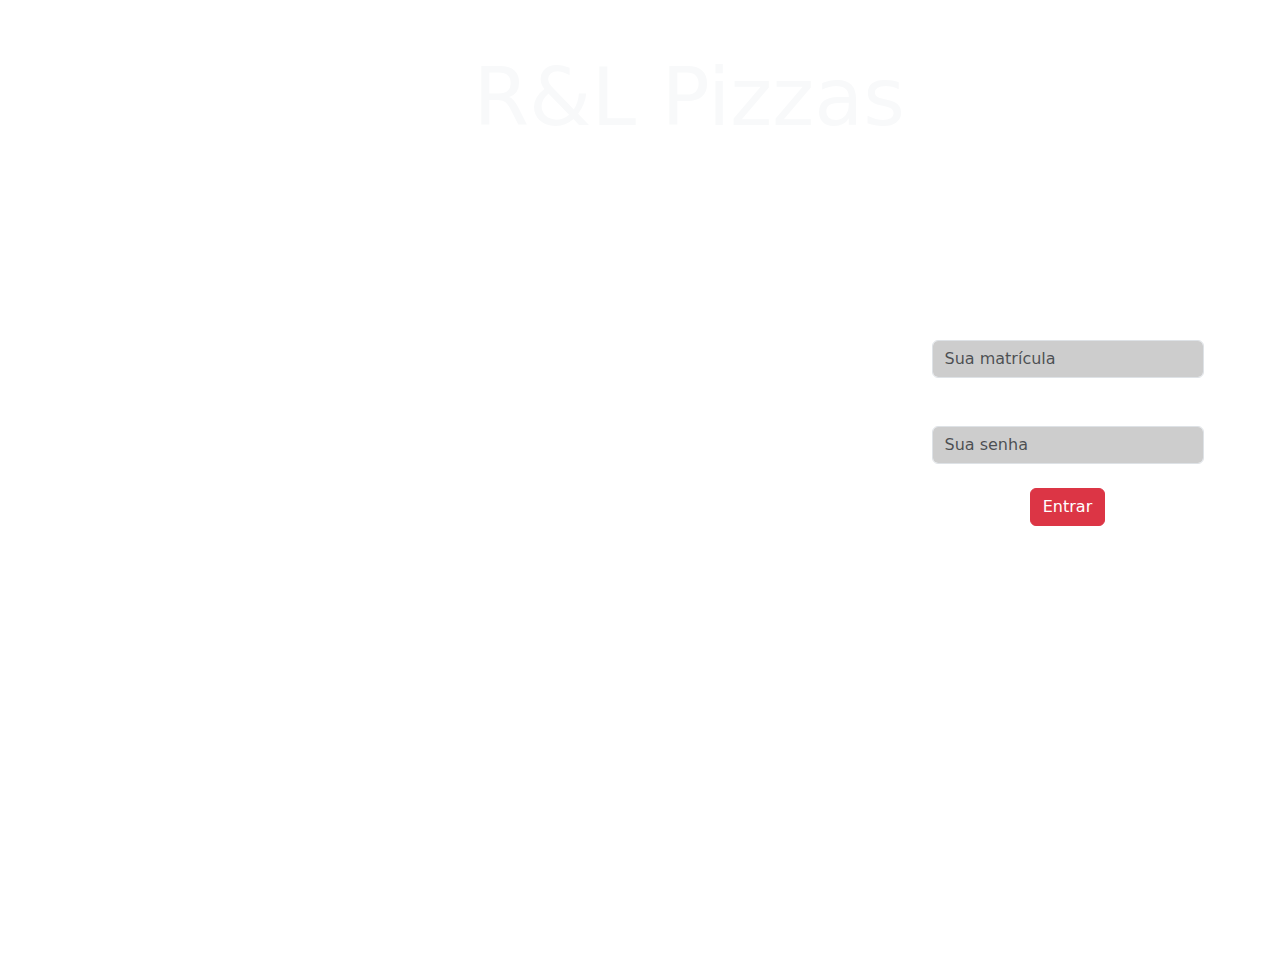
<file: Pizzaria R&L Versão Final/index.html>
<!DOCTYPE html>
<html>
<head>
	<meta charset="utf-8">
	<meta name="viewport" content="width=device-width, initial-scale=1">
	<link href="https://cdn.jsdelivr.net/npm/bootstrap@5.3.3/dist/css/bootstrap.min.css" rel="stylesheet" integrity="sha384-QWTKZyjpPEjISv5WaRU9OFeRpok6YctnYmDr5pNlyT2bRjXh0JMhjY6hW+ALEwIH" crossorigin="anonymous">
	<link rel="stylesheet" type="text/css" href="css/style-login.css">
	<link rel="icon" type="image/x-icon" href="icon-pizza.ico">
	<title>Cadastre-se</title>
</head>
<body>

	<div class="login">
		<div style="height: 300px; margin: 50px;">
			<h1 class="display-1 col-5 offset-4 row justify-content-center text-light ">R&L Pizzas</h1>
			<h6 class="col-3 offset-5 row justify-content-center text-white-50">(Acesso somente para funcionários)</h6>
		</div>
			</div>

			<div style="height: 250px;"></div>
		<div class="container">
  		<div class="row justify-content-center">
    	<div class="col-4 offset-9">
    		<div class="caixalogin">
    		<form action="administrador.html" method="post">
    			<br>
      			<label class="lablogin">Login:</label>
      			<input class="form-control" type="text" id="nome" name="nome" placeholder="Sua matrícula">
      			<br>
      			<label class="labsenha">Senha:</label>
      			<input class="form-control" type="password" id="senha" name="senha" placeholder="Sua senha">
      			<br>
      			<div class="container text-center">
      				<button class="btn btn-danger text-center">Entrar</button>
      			</div>
	      	</form>
			</div>
    	</div>

    	<div style="padding: 170px;">
    		<h6 class="row-align-items-end text-white-50 col-5 offset-5 ">Rihan & Léo Systems, todos os direitos reservados®</h6>
    	</div>

</body>
<script src="https://cdn.jsdelivr.net/npm/bootstrap@5.3.3/dist/js/bootstrap.bundle.min.js" integrity="sha384-YvpcrYf0tY3lHB60NNkmXc5s9fDVZLESaAA55NDzOxhy9GkcIdslK1eN7N6jIeHz" crossorigin="anonymous"></script>
</html>
</file>
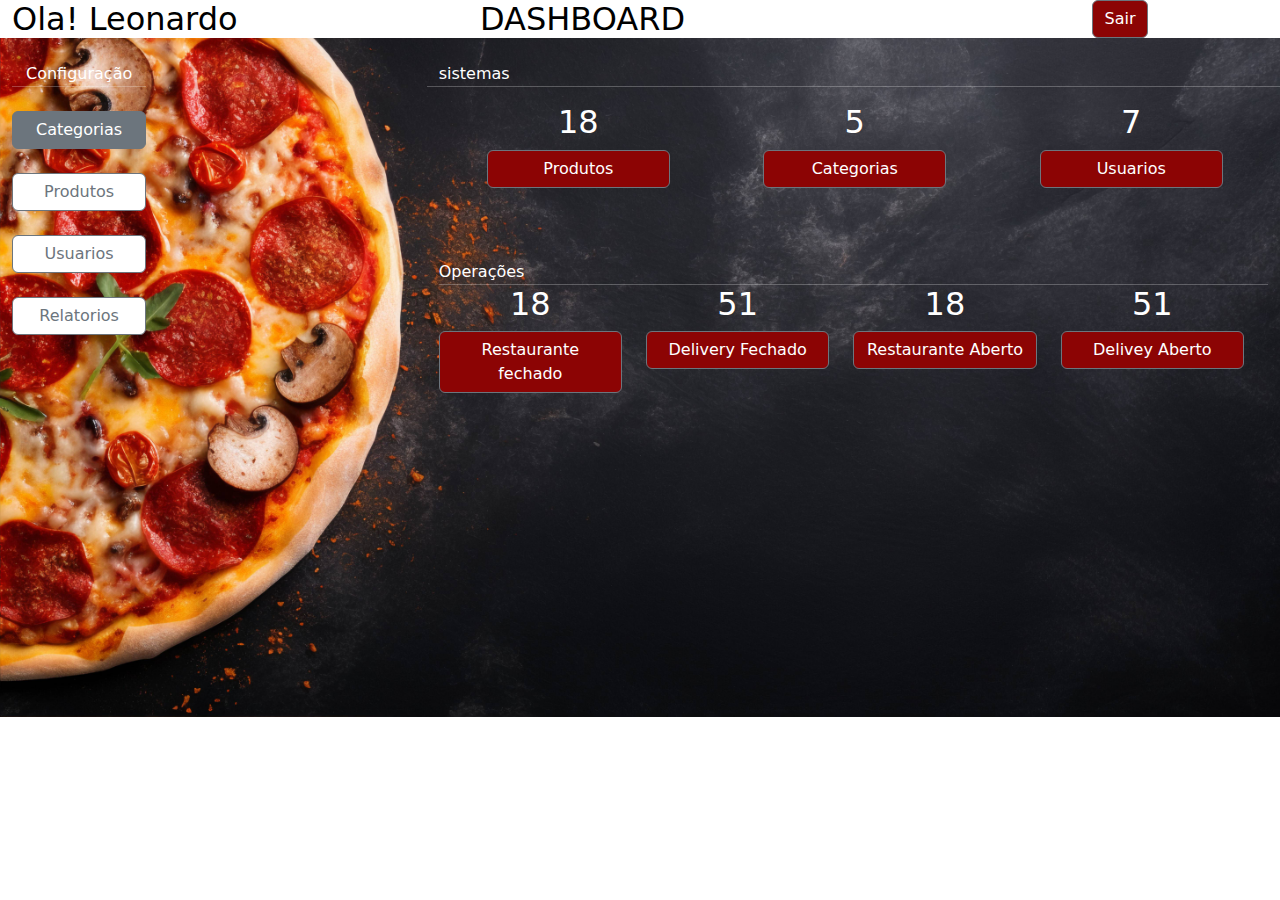
<file: Pizzaria R&L Versão Final/administrador.html>
<!DOCTYPE html>
<html>

<head>
	<meta charset="utf-8">
	<meta name="viewport" content="width=device-width, initial-scale=1">
	<link href="https://cdn.jsdelivr.net/npm/bootstrap@5.3.3/dist/css/bootstrap.min.css" rel="stylesheet"
		integrity="sha384-QWTKZyjpPEjISv5WaRU9OFeRpok6YctnYmDr5pNlyT2bRjXh0JMhjY6hW+ALEwIH" crossorigin="anonymous">
	<link rel="stylesheet" type="text/css" href="css/administrador.css">
	<link rel="icon" type="image/x-icon" href="icon-pizza.ico">
	<title>administrador</title>
</head>

<body>
	<!-- nav bar  -->
	<div class="container-fluid text-center  barra">
		<div class="row justify-content-between">
			<div class="col-3">
				<h2 class="nav">Ola! Leonardo</span>
			</div>
			<div class="col-3 ">
				<h2 class="nav">DASHBOARD</span>
			</div>
			<div class="col-3  ms-4">
				<a class="btn btn-secondary " href="index.html" role="button">Sair</a>
			</div>
		</div>
	</div>
	<br>



	<div class="container-fluid">
		<div class="row">
			<div class="col-4">
				<div class="col-4 text-center">
					<label>Configuração</label>
					<hr>
					<br>
				</div>

<!-- texto centrais e linhas -->

				<div class="row-align-items-center ">
					<div class="col-4">
						<div class="d-grid gap-2">
							<a href="" class="btn btn-outline-secondary active">Categorias</a>
						</div>
						<br>
					</div>
				</div>


				<div class="row-align-items-center ">
					<div class="col-4">
						<div class="d-grid gap-2">
							<a href="Produtos.html" class="btn btn-outline-secondary">Produtos</a>
						</div>
						<br>
					</div>
				</div>


				<div class="row-align-items-center">
					<div class="col-4">
						<div class="d-grid gap-2">
							<a href="" class="btn btn-outline-secondary">Usuarios</a>
						</div>
						<br>
					</div>
				</div>


				<div class="row-align-items-center">
					<div class="col-4">
						<div class="d-grid gap-2">
							<a href="" class="btn btn-outline-secondary">Relatorios</a>
						</div>
						<br>
					</div>
				</div>


			</div>

			<!-- parte central -->
			<div class="col-8">
				<!-- nomes principal -->
				<div class="row">
						<label>sistemas</label>
						<hr>

					<div class="row">
						<div class="col-3  text-center mt-3 ms-5">
							<h2>18</h2>
							<div class="d-grid gap-2">
								<button class="btn btn-secondary">Produtos</button>
							</div>
						</div>
						<div class="col-3  offset-1 text-center mt-3">
							<h2>5</h2>
							<div class="d-grid gap-2">
								<button class="btn btn-secondary">Categorias</button>
							</div>
						</div>
						<div class="col-3  offset-1 text-center mt-3">
							<h2>7</h2>
							<div class="d-grid gap-2">
								<button class="btn btn-secondary">Usuarios</button>
							</div>
						</div>
					</div>

				</div>
				<br>
				<br>
				<br>
				<div class="row">
					<div class="col">
						<label>Operações</label>
						<hr>
					</div>
					<div class="row">
						<div class="col-3  text-center ">
							<h2>18</h2>
							<div class="d-grid gap-2">
								<button class="btn btn-secondary">Restaurante fechado</button>
							</div>
						</div>
						<div class="col-3   text-center ">
							<h2>51</h2>
							<div class="d-grid gap-2">
								<button class="btn btn-secondary">Delivery Fechado</button>
							</div>
						</div>
						<div class="col-3   text-center ">
							<h2>18</h2>
							<div class="d-grid gap-2">
								<button class="btn btn-secondary">Restaurante Aberto</button>
							</div>
						</div>
						<div class="col-3   text-center ">
							<h2>51</h2>
							<div class="d-grid gap-2">
								<button class="btn btn-secondary">Delivey Aberto</button>
							</div>
						</div>



					</div>

				</div>
			</div>
		</div>
	</div>




</body>
<script src="https://cdn.jsdelivr.net/npm/bootstrap@5.3.3/dist/js/bootstrap.bundle.min.js"
	integrity="sha384-YvpcrYf0tY3lHB60NNkmXc5s9fDVZLESaAA55NDzOxhy9GkcIdslK1eN7N6jIeHz"
	crossorigin="anonymous"></script>

</html>

</html>
</file>
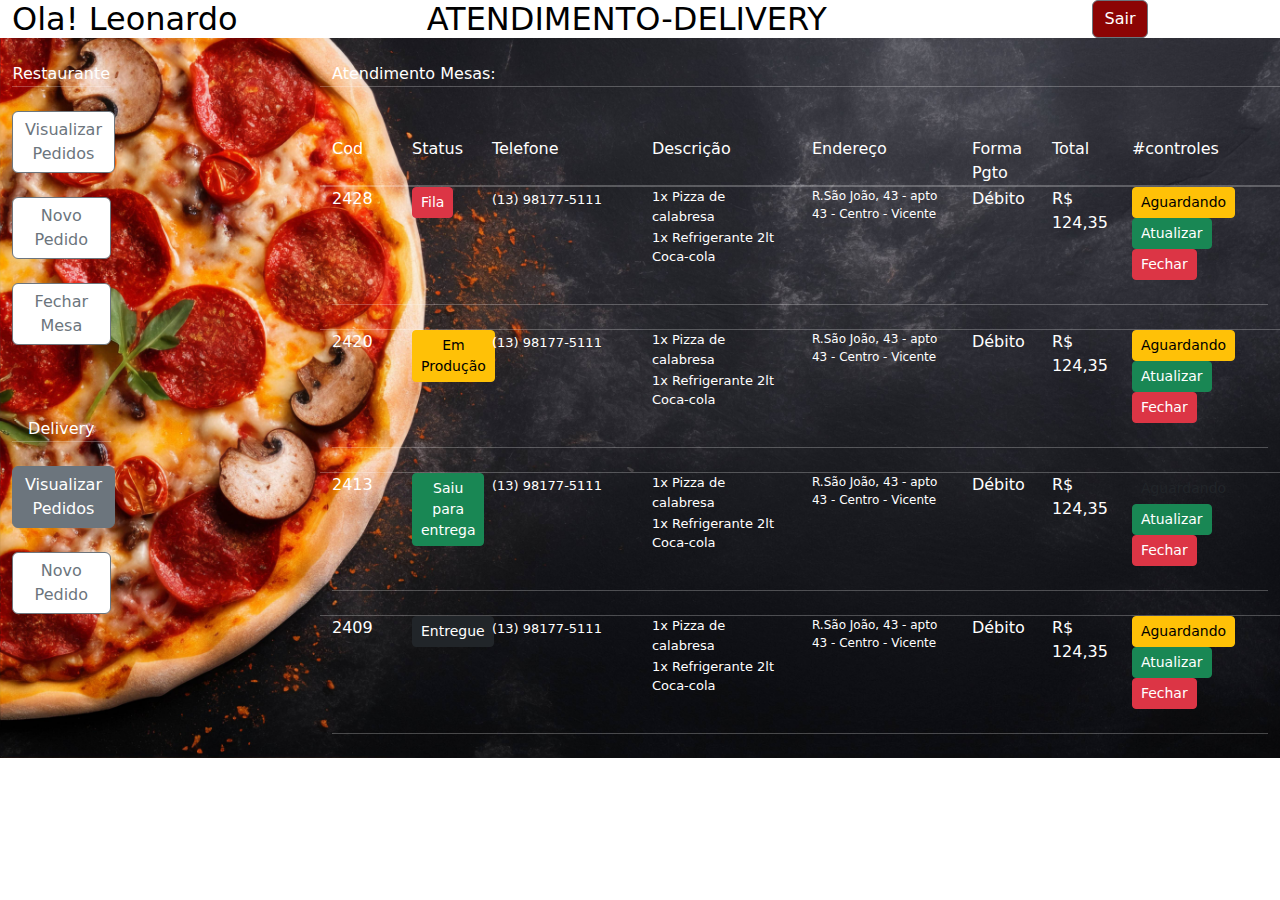
<file: Pizzaria R&L Versão Final/Atendimento-Delivery.html>
<!DOCTYPE html>
<html>

<head>
	<meta charset="utf-8">
	<meta name="viewport" content="width=device-width, initial-scale=1">
	<link href="https://cdn.jsdelivr.net/npm/bootstrap@5.3.3/dist/css/bootstrap.min.css" rel="stylesheet"
		integrity="sha384-QWTKZyjpPEjISv5WaRU9OFeRpok6YctnYmDr5pNlyT2bRjXh0JMhjY6hW+ALEwIH" crossorigin="anonymous">
	<link rel="stylesheet" type="text/css" href="css/Atendimento-Delivery.css">
	<link rel="icon" type="image/x-icon" href="icon-pizza.ico">
	<title>Atendimento-Delivery</title>
</head>

<body>
	<!-- nav bar  -->
	<div class="container-fluid text-center  barra">
		<div class="row justify-content-between">
			<div class="col-3">
				<h2 class="nav">Ola! Leonardo</span>
			</div>
			<div class="col-4 ">
				<h2 class="nav">ATENDIMENTO-DELIVERY</span>
			</div>
			<div class="col-3  ms-4">
				<a class="btn btn-secondary " href="C:/xampp/htdocs/18.09.2024/index.html" role="button">Sair</a>
			</div>
		</div>
	</div>
	<br>

	<!-- texto centrais e linhas -->

	<div class="container-fluid">
		<div class="row">
			<div class="col-3">
				<div class="col-4 text-center">
					<label>Restaurante</label>
					<hr>
					<br>
				</div>

				<div class="row-align-items-center ">
					<div class="col-4">
						<div class="d-grid gap-2">
							<a href="" class="btn btn-outline-secondary">Visualizar Pedidos</a>
						</div>
						<br>
					</div>
				</div>


				<div class="row-align-items-center ">
					<div class="col-4">
						<div class="d-grid gap-2">
							<a href="" class="btn btn-outline-secondary">Novo Pedido</a>
						</div>
						<br>
					</div>
				</div>


				<div class="row-align-items-center">
					<div class="col-4">
						<div class="d-grid gap-2">
							<a href="" class="btn btn-outline-secondary">Fechar Mesa</a>
						</div>
						<br>
					</div>
				</div>

				<br>
				<br>


				<div class="col-4 text-center">
					<label>Delivery</label>
					<hr>
					<br>
				</div>


				<div class="row-align-items-center ">
					<div class="col-4">
						<div class="d-grid gap-2">
							<a href="" class="btn btn-outline-secondary active">Visualizar Pedidos</a>
						</div>
						<br>
					</div>
				</div>


				<div class="row-align-items-center ">
					<div class="col-4">
						<div class="d-grid gap-2">
							<a href="" class="btn btn-outline-secondary">Novo Pedido</a>
						</div>
						<br>
					</div>
				</div>
			</div>





			<div class="col-9">
				<form>
					<div class="row ">
						<label>Atendimento Mesas:</label>
					<hr>
				<!-- linha para poder separar as row  -->

				<div class="row">
					<div class="col" style="height:50px;"></div>
				</div>

				<!-- parte inferior do sistema  -->
				<div class="col-12">

					<div class="row">

						<div class="col-1">
							<label>Cod</label>
						</div>

						<div class="col-1">
							<label>Status</label>
						</div>

						<div class="col-2">
							<label>Telefone</label>
						</div>

						<div class="col-2">
							<label>Descrição</label>
						</div>

						<div class="col-2">
							<label >Endereço</label>
						</div>

						<div class="col-1">
							<label>Forma Pgto</label>
						</div>

						<div class="col-1">
							<label>Total</label>
						</div>

						<div class="col-2">
							<label>#controles</label>
						</div>
						<hr>
					</div>

					<div class="row">
						<hr>
						<div class="col-1">
							<label>2428</label>
						</div>
							<div class="col-1 align-items-start">
							<button class="btn btn-danger btn-sm">Fila</button>
						</div>
						<div class="col-2 align-items-start">
							<label style="font-size: 13px;">(13) 98177-5111</label>
						</div>
						<div class="col-2 align-items-start">
							<label style="font-size: 13px;">1x Pizza de calabresa</label>
							<label style="font-size: 13px;">1x Refrigerante 2lt Coca-cola</label>
						</div>
						<div class="col-2 align-items-start">
							<label style="font-size: 12px;">R.São João, 43 - 
							apto 43 - Centro -  Vicente</label>
						</div>
						<div class="col-1 align-items-start">
							<label>Débito</label>
						</div>
						<div class="col-1">
							<label>R$ 124,35</label>
						</div>
						<div class="col-2">
							<button class="btn btn-warning btn-sm btn-block">Aguardando</button>
							<button class="btn btn-success btn-sm">Atualizar</button>
							<button class="btn btn-danger btn-sm">Fechar</button>
						</div>
					</div>

					<br>
					<hr>
					<br>

					<div class="row">
						<hr>
						<div class="col-1">
							<label>2420</label>
						</div>
							<div class="col-1 align-items-start">
							<button class="btn btn-warning btn-sm">Em Produção</button>
						</div>
						<div class="col-2 align-items-start">
							<label style="font-size: 13px;">(13) 98177-5111</label>
						</div>
						<div class="col-2 align-items-start">
							<label style="font-size: 13px;">1x Pizza de calabresa</label>
							<label style="font-size: 13px;">1x Refrigerante 2lt Coca-cola</label>
						</div>
						<div class="col-2 align-items-start">
							<label style="font-size: 12px;">R.São João, 43 - 
							apto 43 - Centro -  Vicente</label>
						</div>
						<div class="col-1 align-items-start">
							<label>Débito</label>
						</div>
						<div class="col-1">
							<label>R$ 124,35</label>
						</div>
						<div class="col-2">
							<button class="btn btn-warning btn-sm btn-block">Aguardando</button>
							<button class="btn btn-success btn-sm">Atualizar</button>
							<button class="btn btn-danger btn-sm">Fechar</button>
						</div>
					</div>

					<br>
					<hr>
					<br>

					<div class="row">
						<hr>
						<div class="col-1">
							<label>2413</label>
						</div>
							<div class="col-1 align-items-start">
							<button class="btn btn-success btn-sm">Saiu para entrega</button>
						</div>
						<div class="col-2 align-items-start">
							<label style="font-size: 13px;">(13) 98177-5111</label>
						</div>
						<div class="col-2 align-items-start">
							<label style="font-size: 13px;">1x Pizza de calabresa</label>
							<label style="font-size: 13px;">1x Refrigerante 2lt Coca-cola</label>
						</div>
						<div class="col-2 align-items-start">
							<label style="font-size: 12px;">R.São João, 43 - 
							apto 43 - Centro -  Vicente</label>
						</div>
						<div class="col-1 align-items-start">
							<label>Débito</label>
						</div>
						<div class="col-1">
							<label>R$ 124,35</label>
						</div>
						<div class="col-2">
							<button class="btn btn-Warning btn-sm btn-block">Aguardando</button>
							<button class="btn btn-success btn-sm">Atualizar</button>
							<button class="btn btn-danger btn-sm">Fechar</button>
						</div>
					</div>

					<br>
					<hr>
					<br>

					<div class="row">
						<hr>
						<div class="col-1">
							<label>2409</label>
						</div>
							<div class="col-1 align-items-start">
							<button class="btn btn-dark btn-sm">Entregue</button>
						</div>
						<div class="col-2 align-items-start">
							<label style="font-size: 13px;">(13) 98177-5111</label>
						</div>
						<div class="col-2 align-items-start">
							<label style="font-size: 13px;">1x Pizza de calabresa</label>
							<label style="font-size: 13px;">1x Refrigerante 2lt Coca-cola</label>
						</div>
						<div class="col-2 align-items-start">
							<label style="font-size: 12px;">R.São João, 43 - 
							apto 43 - Centro -  Vicente</label>
						</div>
						<div class="col-1 align-items-start">
							<label>Débito</label>
						</div>
						<div class="col-1">
							<label>R$ 124,35</label>
						</div>
						<div class="col-2">
							<button class="btn btn-warning btn-sm btn-block">Aguardando</button>
							<button class="btn btn-success btn-sm">Atualizar</button>
							<button class="btn btn-danger btn-sm">Fechar</button>
						</div>
					</div>

					<br>
					<hr>
					<br>
				</div>
			</div>
		</div>
	</div>
</body>

</html>
</file>
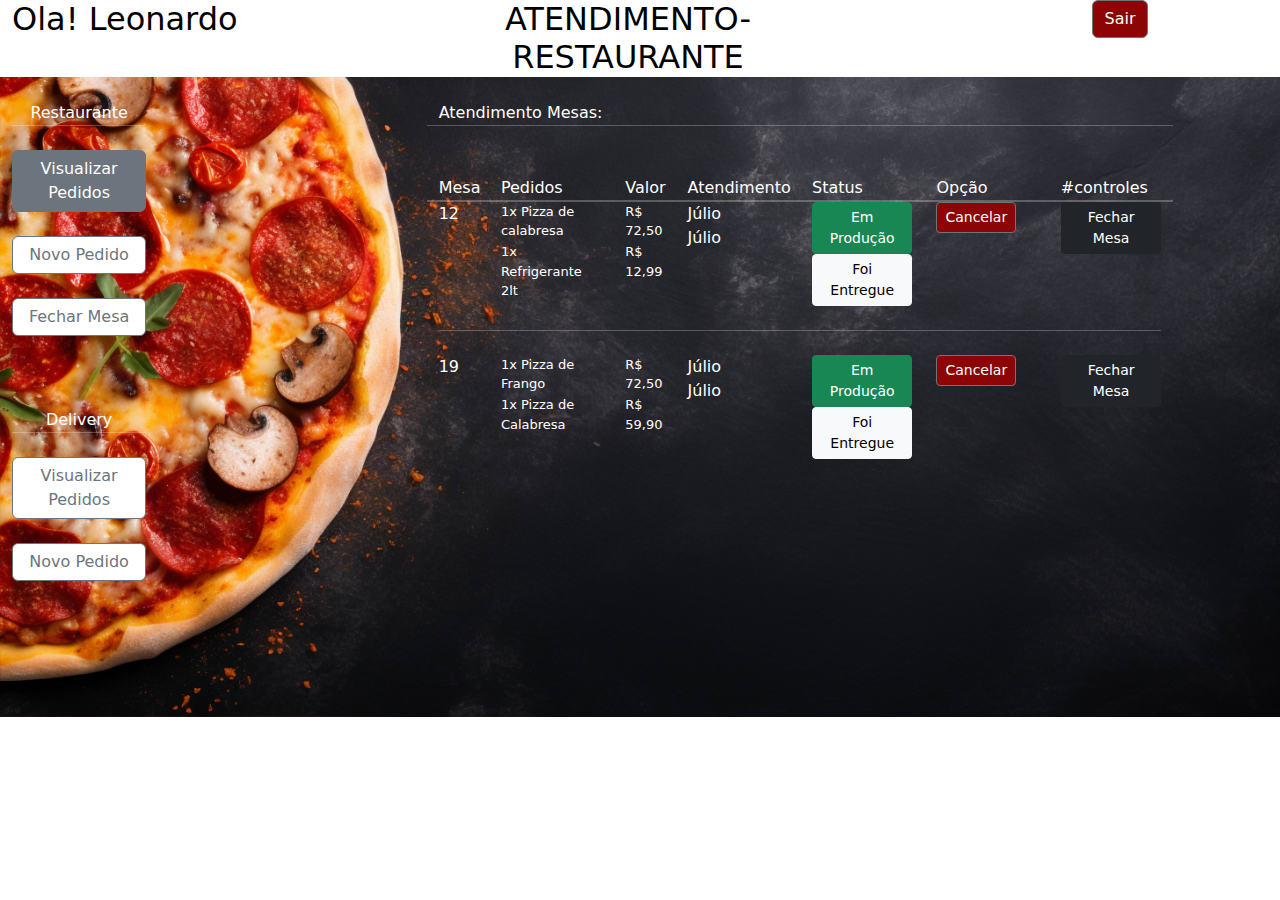
<file: Pizzaria R&L Versão Final/Atendimento-mesas.html>
<!DOCTYPE html>
<html>

<head>
	<meta charset="utf-8">
	<meta name="viewport" content="width=device-width, initial-scale=1">
	<link href="https://cdn.jsdelivr.net/npm/bootstrap@5.3.3/dist/css/bootstrap.min.css" rel="stylesheet"
		integrity="sha384-QWTKZyjpPEjISv5WaRU9OFeRpok6YctnYmDr5pNlyT2bRjXh0JMhjY6hW+ALEwIH" crossorigin="anonymous">
	<link rel="stylesheet" type="text/css" href="css/Atendimento-mesas.css">
	<link rel="icon" type="image/x-icon" href="icon-pizza.ico">
	<title>Atendimento-Restaurante</title>
</head>

<body>
	<!-- nav bar  -->
	<div class="container-fluid text-center  barra">
		<div class="row justify-content-between">
			<div class="col-3">
				<h2 class="nav">Ola! Leonardo</span>
			</div>
			<div class="col-4 ">
				<h2 class="nav">ATENDIMENTO-RESTAURANTE</span>
			</div>
			<div class="col-3  ms-4">
				<a href="index.html"  class="btn btn-secondary " role="button">Sair</a>
			</div>
		</div>
	</div>
	<br>

	<!-- texto centrais e linhas -->

	<div class="container-fluid">
		<div class="row">
			<div class="col-4">
				<div class="col-4 text-center">
					<label>Restaurante</label>
					<hr>
					<br>
				</div>

				<div class="row-align-items-center ">
					<div class="col-4">
						<div class="d-grid gap-2">
							<a href="" class="btn btn-outline-secondary active">Visualizar Pedidos</a>
						</div>
						<br>
					</div>
				</div>


				<div class="row-align-items-center ">
					<div class="col-4">
						<div class="d-grid gap-2">
							<a href="" class="btn btn-outline-secondary">Novo Pedido</a>
						</div>
						<br>
					</div>
				</div>


				<div class="row-align-items-center">
					<div class="col-4">
						<div class="d-grid gap-2">
							<a href="" class="btn btn-outline-secondary">Fechar Mesa</a>
						</div>
						<br>
					</div>
				</div>

				<br>
				<br>


				<div class="col-4 text-center">
					<label>Delivery</label>
					<hr>
					<br>
				</div>


				<div class="row-align-items-center ">
					<div class="col-4">
						<div class="d-grid gap-2">
							<a href="" class="btn btn-outline-secondary">Visualizar Pedidos</a>
						</div>
						<br>
					</div>
				</div>


				<div class="row-align-items-center ">
					<div class="col-4">
						<div class="d-grid gap-2">
							<a href="" class="btn btn-outline-secondary">Novo Pedido</a>
						</div>
						<br>
					</div>
				</div>
			</div>





			<div class="col-7">
				<form>
					<div class="row ">
						<label>Atendimento Mesas:</label>
					<hr>
				<!-- linha para poder separar as row  -->

				<div class="row">
					<div class="col" style="height:50px;"></div>
				</div>

				<!-- parte inferior do sistema  -->
				<div class="col-12">

					<div class="row">
						<div class="col-1">
							<label>Mesa</label>
						</div>
						<div class="col-2">
							<label>Pedidos</label>
						</div>
						<div class="col-1">
							<label>Valor</label>
						</div>
						<div class="col-2">
							<label>Atendimento</label>
						</div>
						<div class="col-2">
							<label >Status</label>
						</div>

						<div class="col">
							<label>Opção</label>
						</div>

						<div class="col">
							<label>#controles</label>
						</div>
						<hr>
					</div>

					<div class="row">
						<hr>
						<div class="col-1">
							<label>12</label>
						</div>
						<div class="col-2 align-items-start">
							<label style="font-size: 13px;">1x Pizza de calabresa</label>
							<label style="font-size: 13px;">1x Refrigerante 2lt</label>
						</div>
						<div class="col-1 align-items-start">
							<label style="font-size: 13px;">R$ 72,50</label>
							<label style="font-size: 13px;">R$ 12,99</label>
						</div>
						<div class="col-2 align-items-start">
							<label>Júlio</label>
							<br>
							<label>Júlio</label>
						</div>
						<div class="col-2 align-items-start">
							<button class="btn btn-success btn-sm">Em Produção</button>
							<button class="btn btn-light btn-sm">Foi Entregue</button>
						</div>
						<div class="col-2 align-items-start">
							<button class="btn btn-secondary btn-sm">Cancelar</button>
						</div>
						<div class="col">
							<button class="btn btn-dark btn-sm">Fechar Mesa</button>
						</div>
					</div>

					<br>
					<hr>
					<br>

						<div class="row">

						<div class="col-1">
							<label>19</label>
						</div>
						<div class="col-2 align-items-start">
							<label style="font-size: 13px;">1x Pizza de Frango</label>
							<label style="font-size: 13px;">1x Pizza de Calabresa</label>
						</div>
						<div class="col-1 align-items-start">
							<label style="font-size: 13px;">R$ 72,50</label>
							<label style="font-size: 13px;">R$ 59,90</label>
						</div>
						<div class="col-2 align-items-start">
							<label>Júlio</label>
							<br>
							<label>Júlio</label>
						</div>
						<div class="col-2 align-items-start">
							<button class="btn btn-success btn-sm">Em Produção</button>
							<button class="btn btn-light btn-sm">Foi Entregue</button>
						</div>
						<div class="col-2 align-items-start">
							<button class="btn btn-secondary btn-sm">Cancelar</button>
						</div>
						<div class="col">
							<button class="btn btn-dark btn-sm">Fechar Mesa</button>
						</div>
					</div>

				</div>
			</div>
		</div>
	</div>
</body>

</html>
</file>
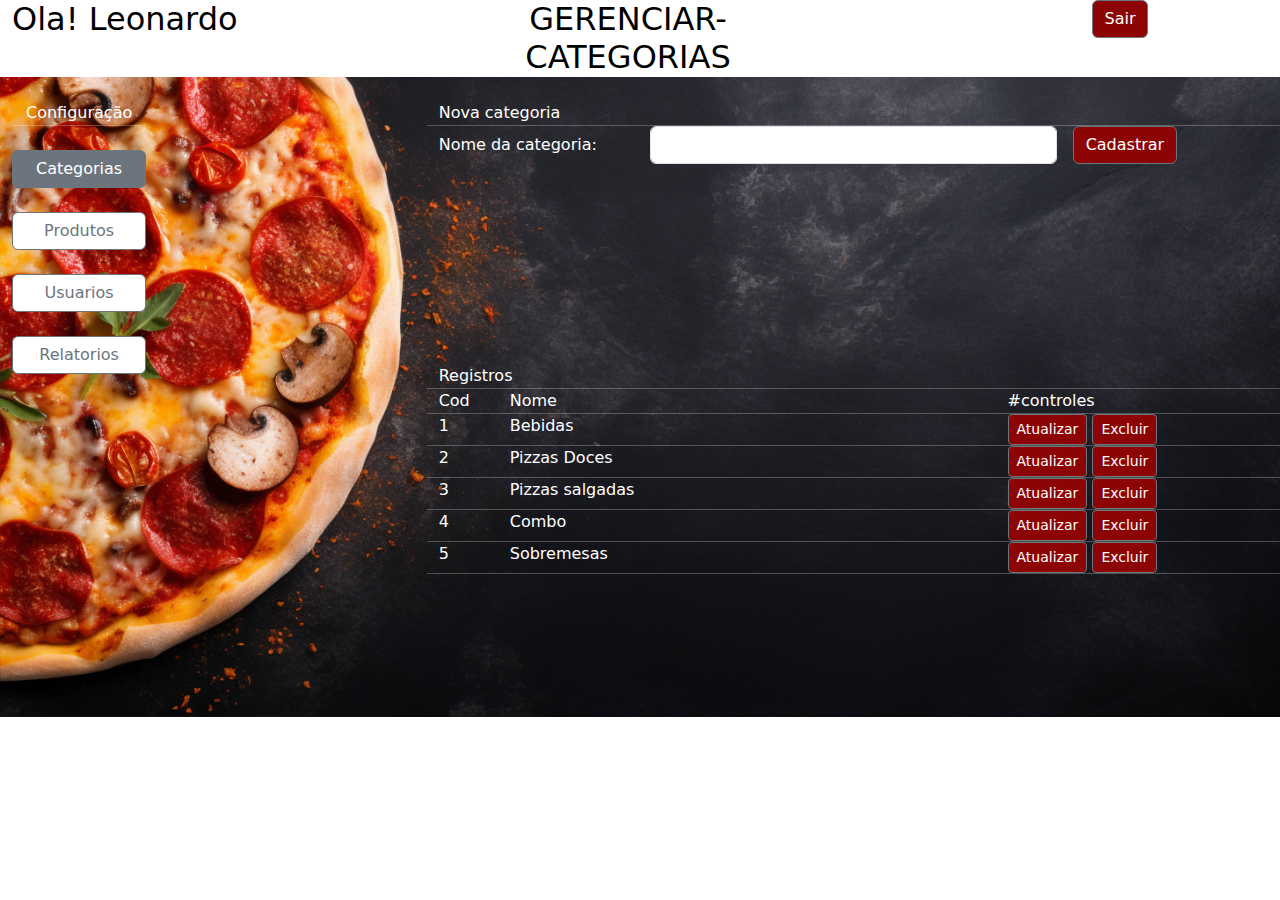
<file: Pizzaria R&L Versão Final/categoria.html>
<!DOCTYPE html>
<html>

<head>
	<meta charset="utf-8">
	<meta name="viewport" content="width=device-width, initial-scale=1">
	<link href="https://cdn.jsdelivr.net/npm/bootstrap@5.3.3/dist/css/bootstrap.min.css" rel="stylesheet"
		integrity="sha384-QWTKZyjpPEjISv5WaRU9OFeRpok6YctnYmDr5pNlyT2bRjXh0JMhjY6hW+ALEwIH" crossorigin="anonymous">
	<link rel="stylesheet" type="text/css" href="css/restaurante.css">
	<link rel="icon" type="image/x-icon" href="icon-pizza.ico">
	<title></title>
</head>

<body>
	<!-- nav bar  -->
	<div class="container-fluid text-center  barra">
		<div class="row justify-content-between">
			<div class="col-3">
				<h2 class="nav">Ola! Leonardo</span>
			</div>
			<div class="col-4 ">
				<h2 class="nav">GERENCIAR-CATEGORIAS</span>
			</div>
			<div class="col-3  ms-4">
				<a href="index.html"  class="btn btn-secondary " role="button">Sair</a>
			</div>
		</div>
	</div>
	<br>

	<!-- texto centrais e linhas -->

	<div class="container-fluid">
		<div class="row">
			<div class="col-4">
				<div class="col-4 text-center">
					<label>Configuração</label>
					<hr>
					<br>
				</div>

				<div class="row-align-items-center ">
					<div class="col-4">
						<div class="d-grid gap-2">
							<a href="categoria.html" class="btn btn-outline-secondary active">Categorias</a>
						</div>
						<br>
					</div>
				</div>


				<div class="row-align-items-center ">
					<div class="col-4">
						<div class="d-grid gap-2">
							<a href="Produtos.html" class="btn btn-outline-secondary">Produtos</a>
						</div>
						<br>
					</div>
				</div>


				<div class="row-align-items-center">
					<div class="col-4">
						<div class="d-grid gap-2">
							<a href="Usuários" class="btn btn-outline-secondary">Usuarios</a>
						</div>
						<br>
					</div>
				</div>


				<div class="row-align-items-center">
					<div class="col-4">
						<div class="d-grid gap-2">
							<a href="Relatórios.html" class="btn btn-outline-secondary">Relatorios</a>
						</div>
						<br>
					</div>
				</div>


			</div>

			<!-- parte central -->

			<div class="col-8">
				<div class="row">

					<label>Nova categoria</label>
					<hr>
				</div>

				<form>
					<div class="row  g-3 align-items-center">
						<div class="col-3">
							<label class="col-form-label" for="nm_categoria">Nome da categoria:</label>
						</div>
						<div class="col-6">
							<input type="text" name="nm_categoria" class="form-control">
						</div>
						<div class="col-2">
							<button class="btn btn-secondary">Cadastrar</button>
						</div>
					</div>
				</form>

				<!-- linha para poder separar as row  -->

				<div class="row">
					<div class="col" style="height:200px;"></div>
				</div>


				<div class="row">
					<label>Registros</label>
					<hr>
				</div>
				<!-- parte inferior do sistema  -->
				<div class="col">

					<div class="row">
						<div class="col-1">
							<label>Cod</label>
						</div>
						<div class="col-7">
							<label>Nome</label>
						</div>
						<div class="col">
							<label>#controles</label>
						</div>
						<hr>
					</div>

					<div class="row">
						<div class="col-1">
							<label>1</label>
						</div>
						<div class="col-7 align-items-start">
							<label>Bebidas</label>
						</div>
						<div class="col">
							<button class="btn btn-secondary btn-sm">Atualizar</button>
							<button class="btn btn-secondary btn-sm">Excluir</button>
						</div>
					</div>



					<div class="row">
						<hr>
						<div class="col-1">
							<label>2</label>
						</div>
						<div class="col-7 align-items-start">
							<label>Pizzas Doces</label>
						</div>
						<div class="col">
							<button class="btn btn-secondary btn-sm">Atualizar</button>
							<button class="btn btn-secondary btn-sm">Excluir</button>
						</div>
					</div>


					<div class="row">
						<hr>
						<div class="col-1">
							<label>3</label>
						</div>
						<div class="col-7 align-items-start">
							<label>Pizzas salgadas</label>
						</div>
						<div class="col">
							<button class="btn btn-secondary btn-sm">Atualizar</button>
							<button class="btn btn-secondary btn-sm">Excluir</button>
						</div>
					</div>

					<div class="row">
						<hr>
						<div class="col-1">
							<label>4</label>
						</div>
						<div class="col-7 align-items-start">
							<label>Combo</label>
						</div>
						<div class="col">
							<button class="btn btn-secondary btn-sm">Atualizar</button>
							<button class="btn btn-secondary btn-sm">Excluir</button>
						</div>
					</div>

					<div class="row">
						<hr>
						<div class="col-1">
							<label>5</label>
						</div>
						<div class="col-7 align-items-start">
							<label>Sobremesas</label>
						</div>
						<div class="col">
							<button class="btn btn-secondary btn-sm">Atualizar</button>
							<button class="btn btn-secondary btn-sm">Excluir</button>
						</div>
						<hr>
					</div>







				</div>
			</div>
		</div>
	</div>
</body>

</html>
</file>
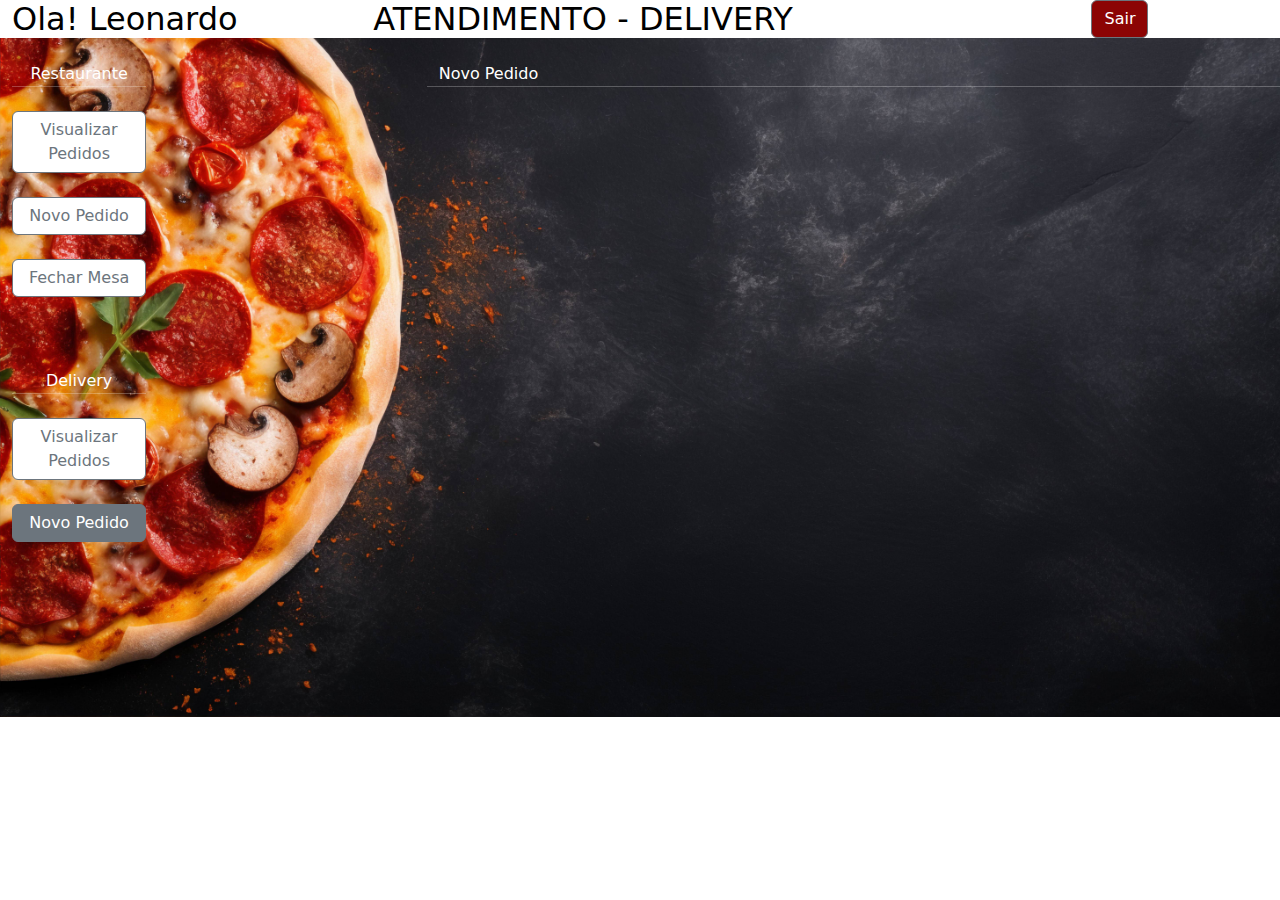
<file: Pizzaria R&L Versão Final/Novo Pedido Delivery.html>
<!DOCTYPE html>
<html>

<head>
	<meta charset="utf-8">
	<meta name="viewport" content="width=device-width, initial-scale=1">
	<link href="https://cdn.jsdelivr.net/npm/bootstrap@5.3.3/dist/css/bootstrap.min.css" rel="stylesheet"
		integrity="sha384-QWTKZyjpPEjISv5WaRU9OFeRpok6YctnYmDr5pNlyT2bRjXh0JMhjY6hW+ALEwIH" crossorigin="anonymous">
	<link rel="stylesheet" type="text/css" href="css/Novo Pedido Delivery.css">
	<link rel="icon" type="image/x-icon" href="icon-pizza.ico">
	<title>Novo Pedido - Delivery</title>
</head>

<body>
	<!-- nav bar  -->
	<div class="container-fluid text-center  barra">
		<div class="row justify-content-between">
			<div class="col-3">
				<h2 class="nav">Ola! Leonardo</span>
			</div>
			<div class="col-5 ">
				<h2 class="nav">ATENDIMENTO - DELIVERY</span>
			</div>
			<div class="col-3  ms-4">
				<a class="btn btn-secondary " href="C:/xampp/htdocs/18.09.2024/index.html" role="button">Sair</a>
			</div>
		</div>
	</div>
	<br>

	<!-- texto centrais e linhas -->

			<div class="container-fluid">
		<div class="row">
			<div class="col-4">
				<div class="col-4 text-center">
					<label>Restaurante</label>
					<hr>
					<br>
				</div>

				<div class="row-align-items-center ">
					<div class="col-4">
						<div class="d-grid gap-2">
							<a href="" class="btn btn-outline-secondary">Visualizar Pedidos</a>
						</div>
						<br>
					</div>
				</div>


				<div class="row-align-items-center ">
					<div class="col-4">
						<div class="d-grid gap-2">
							<a href="" class="btn btn-outline-secondary">Novo Pedido</a>
						</div>
						<br>
					</div>
				</div>


				<div class="row-align-items-center">
					<div class="col-4">
						<div class="d-grid gap-2">
							<a href="" class="btn btn-outline-secondary">Fechar Mesa</a>
						</div>
						<br>
					</div>
				</div>

				<br>
				<br>


				<div class="col-4 text-center">
					<label>Delivery</label>
					<hr>
					<br>
				</div>


				<div class="row-align-items-center ">
					<div class="col-4">
						<div class="d-grid gap-2">
							<a href="" class="btn btn-outline-secondary">Visualizar Pedidos</a>
						</div>
						<br>
					</div>
				</div>


				<div class="row-align-items-center ">
					<div class="col-4">
						<div class="d-grid gap-2">
							<a href="" class="btn btn-outline-secondary active">Novo Pedido</a>
						</div>
						<br>
					</div>
				</div>
			</div>





			<div class="col-8">
				<form>
					<div class="row ">
						<label>Novo Pedido</label>
						<hr>
		</div>
	</div>
</body>

</html>
</file>
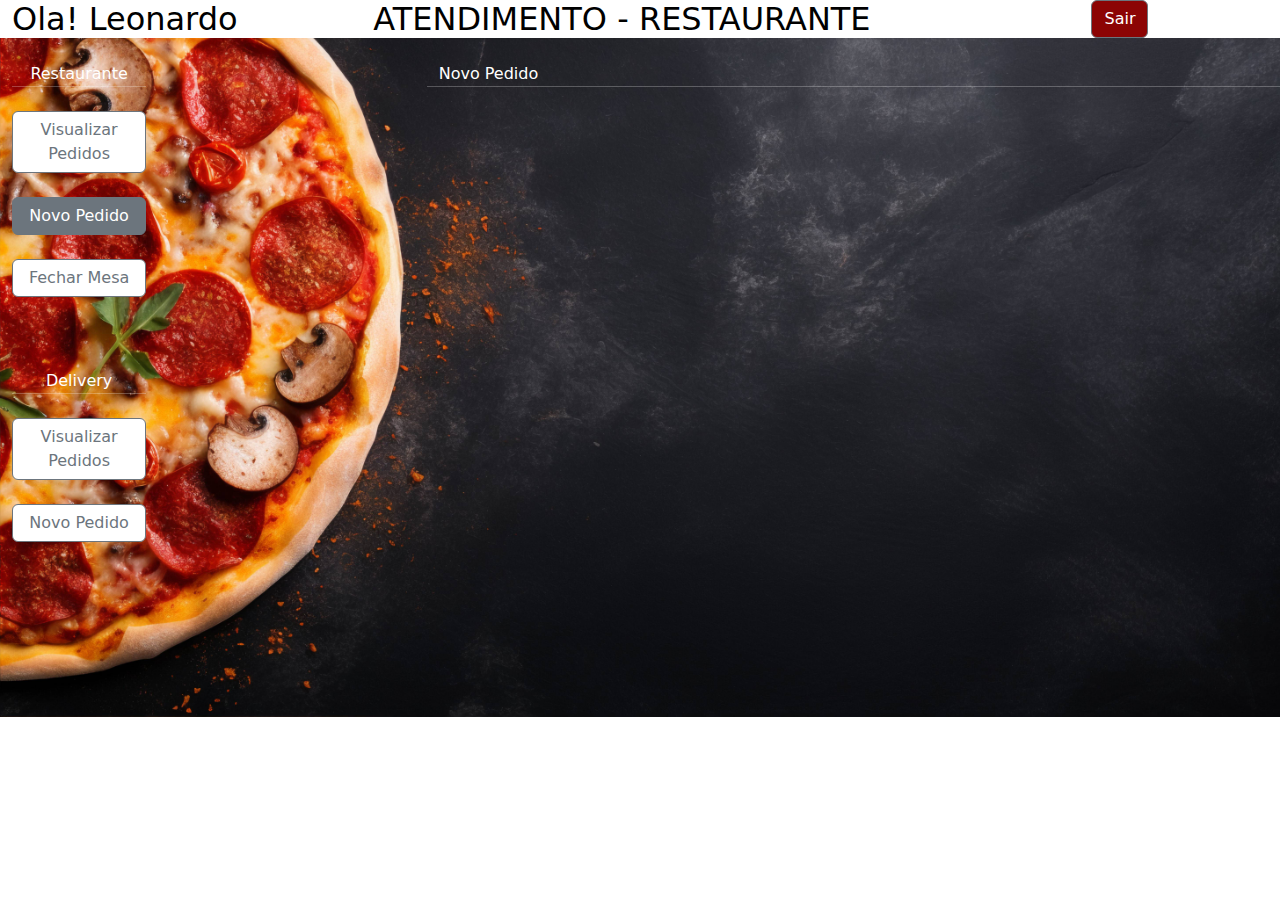
<file: Pizzaria R&L Versão Final/Novo Pedido Restaurante.html>
<!DOCTYPE html>
<html>

<head>
	<meta charset="utf-8">
	<meta name="viewport" content="width=device-width, initial-scale=1">
	<link href="https://cdn.jsdelivr.net/npm/bootstrap@5.3.3/dist/css/bootstrap.min.css" rel="stylesheet"
		integrity="sha384-QWTKZyjpPEjISv5WaRU9OFeRpok6YctnYmDr5pNlyT2bRjXh0JMhjY6hW+ALEwIH" crossorigin="anonymous">
	<link rel="stylesheet" type="text/css" href="css/Novo Pedido Restaurante.css">
	<link rel="icon" type="image/x-icon" href="icon-pizza.ico">
	<title>Novo Pedido - Restaurante</title>
</head>

<body>
	<!-- nav bar  -->
	<div class="container-fluid text-center  barra">
		<div class="row justify-content-between">
			<div class="col-3">
				<h2 class="nav">Ola! Leonardo</span>
			</div>
			<div class="col-5 ">
				<h2 class="nav">ATENDIMENTO - RESTAURANTE</span>
			</div>
			<div class="col-3  ms-4">
				<a class="btn btn-secondary " href="C:/xampp/htdocs/18.09.2024/index.html" role="button">Sair</a>
			</div>
		</div>
	</div>
	<br>

	<!-- texto centrais e linhas -->

			<div class="container-fluid">
		<div class="row">
			<div class="col-4">
				<div class="col-4 text-center">
					<label>Restaurante</label>
					<hr>
					<br>
				</div>

				<div class="row-align-items-center ">
					<div class="col-4">
						<div class="d-grid gap-2">
							<a href="" class="btn btn-outline-secondary">Visualizar Pedidos</a>
						</div>
						<br>
					</div>
				</div>


				<div class="row-align-items-center ">
					<div class="col-4">
						<div class="d-grid gap-2">
							<a href="" class="btn btn-outline-secondary active">Novo Pedido</a>
						</div>
						<br>
					</div>
				</div>


				<div class="row-align-items-center">
					<div class="col-4">
						<div class="d-grid gap-2">
							<a href="" class="btn btn-outline-secondary">Fechar Mesa</a>
						</div>
						<br>
					</div>
				</div>

				<br>
				<br>


				<div class="col-4 text-center">
					<label>Delivery</label>
					<hr>
					<br>
				</div>


				<div class="row-align-items-center ">
					<div class="col-4">
						<div class="d-grid gap-2">
							<a href="" class="btn btn-outline-secondary">Visualizar Pedidos</a>
						</div>
						<br>
					</div>
				</div>


				<div class="row-align-items-center ">
					<div class="col-4">
						<div class="d-grid gap-2">
							<a href="" class="btn btn-outline-secondary">Novo Pedido</a>
						</div>
						<br>
					</div>
				</div>
			</div>





			<div class="col-8">
				<form>
					<div class="row ">
						<label>Novo Pedido</label>
						<hr>
		</div>
	</div>
</body>

</html>
</file>
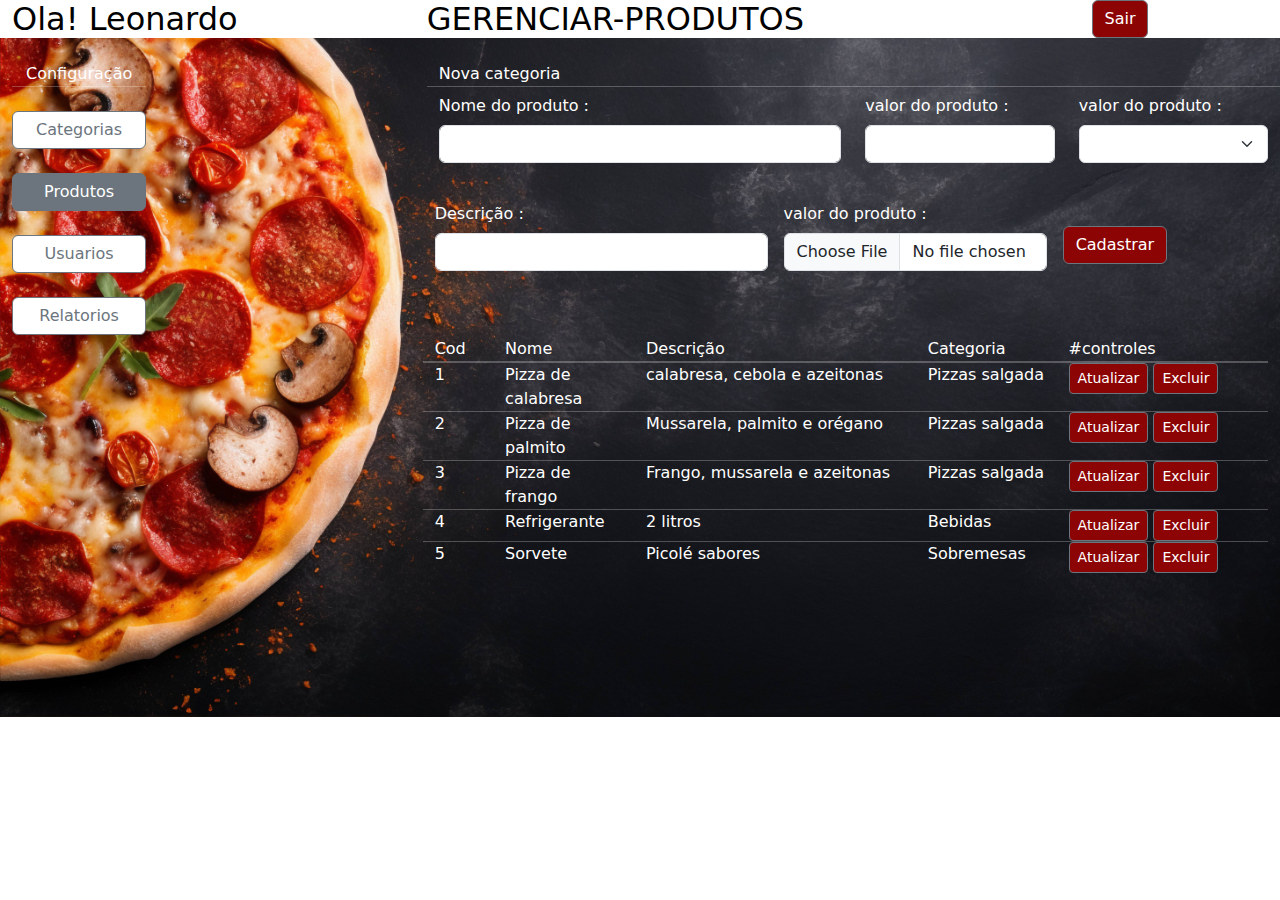
<file: Pizzaria R&L Versão Final/Produtos.html>
<!DOCTYPE html>
<html>

<head>
	<meta charset="utf-8">
	<meta name="viewport" content="width=device-width, initial-scale=1">
	<link href="https://cdn.jsdelivr.net/npm/bootstrap@5.3.3/dist/css/bootstrap.min.css" rel="stylesheet"
		integrity="sha384-QWTKZyjpPEjISv5WaRU9OFeRpok6YctnYmDr5pNlyT2bRjXh0JMhjY6hW+ALEwIH" crossorigin="anonymous">
	<link rel="stylesheet" type="text/css" href="css/produtos.css">
	<link rel="icon" type="image/x-icon" href="icon-pizza.ico">
	<title>Produtos</title>
</head>

<body>
	<!-- nav bar  -->
	<div class="container-fluid text-center  barra">
		<div class="row justify-content-between">
			<div class="col-3">
				<h2 class="nav">Ola! Leonardo</span>
			</div>
			<div class="col-4 ">
				<h2 class="nav">GERENCIAR-PRODUTOS</span>
			</div>
			<div class="col-3  ms-4">
				<a href="index.html" class="btn btn-secondary "  role="button">Sair</a>
			</div>
		</div>
	</div>
	<br>

	<!-- texto centrais e linhas -->

	<div class="container-fluid">
		<div class="row">
			<div class="col-4">
				<div class="col-4 text-center">
					<label>Configuração</label>
					<hr>
					<br>
				</div>

				<div class="row-align-items-center ">
					<div class="col-4">
						<div class="d-grid gap-2">
							<a href="categoria.html" class="btn btn-outline-secondary">Categorias</a>
						</div>
						<br>
					</div>
				</div>


				<div class="row-align-items-center ">
					<div class="col-4">
						<div class="d-grid gap-2">
							<a href="Produtos.html" class="btn btn-outline-secondary active">Produtos</a>
						</div>
						<br>
					</div>
				</div>


				<div class="row-align-items-center">
					<div class="col-4">
						<div class="d-grid gap-2">
							<a href="Usuários.html" class="btn btn-outline-secondary">Usuarios</a>
						</div>
						<br>
					</div>
				</div>


				<div class="row-align-items-center">
					<div class="col-4">
						<div class="d-grid gap-2">
							<a href="Relatórios.html" class="btn btn-outline-secondary">Relatorios</a>
						</div>
						<br>
					</div>
				</div>
			</div>





			<div class="col-8">
				<form>
					<div class="row ">
						<label>Nova categoria</label>
					<hr>
						<div class="col-6">
							<label class="col-form-label" for="nm_produto">Nome do produto :</label>
							<input type="text" name="nm_produto" class="form-control">
						</div>
						<div class="col-3">
							<label class="col-form-label" for="vl_produto">valor do produto :</label>
							<input type="text" name="vl_produto" class="form-control">
						</div>
						<div class="col-3">
							<label class="col-form-label" for="vl_produto">valor do produto :</label>
							<select name="categoria_produto" class="form-select">
								<option></option>
								<option></option>
								<option></option>
							</select>
						</div>

						<div class="row  g-3 align-items-center">
							<div class="col-5">
								<label class="col-form-label" for="ds_produto">Descrição :</label>
								<input type="text" name="ds_produto" class="form-control">
							</div>
							<div class="col-4">
								<label class="col-form-label" for="vl_produto">valor do produto :</label>
								<input type="file" name="vl_produto" class="form-control">
							</div>
							<div class="col-3">
								<button class="btn btn-secondary mt-4">Cadastrar</button>
							</div>
				</form>
				<!-- linha para poder separar as row  -->

				<div class="row">
					<div class="col" style="height:50px;"></div>
				</div>

				<!-- parte inferior do sistema  -->
				<div class="col">

					<div class="row">
						<div class="col-1">
							<label>Cod</label>
						</div>
						<div class="col-2">
							<label>Nome</label>
						</div>
						<div class="col-2">
							<label>Descrição</label>
						</div>
						<div class="col-2">
							<label></label>
						</div>
						<div class="col-2">
							<label >Categoria</label>
						</div>
						<div class="col">
							<label>#controles</label>
						</div>
						<hr>
					</div>

					<div class="row">
						<hr>
						<div class="col-1">
							<label>1</label>
						</div>
						<div class="col-2 align-items-start">
							<label>Pizza de calabresa</label>
						</div>
						<div class="col-4 align-items-start">
							<label>calabresa, cebola e azeitonas</label>
						</div>
						<div class="col-2 align-items-start">
							<label  >Pizzas salgada</label>
						</div>
						<div class="col">
							<button class="btn btn-secondary btn-sm">Atualizar</button>
							<button class="btn btn-secondary btn-sm">Excluir</button>
						</div>
					</div>

					<div class="row">
						<hr>
						<div class="col-1">
							<label>2</label>
						</div>
						<div class="col-2 align-items-start">
							<label>Pizza de palmito</label>
						</div>
						<div class="col-4 align-items-start">
							<label>Mussarela, palmito e orégano</label>
						</div>
						<div class="col-2 align-items-start">
							<label  >Pizzas salgada</label>
						</div>
						<div class="col">
							<button class="btn btn-secondary btn-sm">Atualizar</button>
							<button class="btn btn-secondary btn-sm">Excluir</button>
						</div>
					</div>

					<div class="row">
						<hr>
						<div class="col-1">
							<label>3</label>
						</div>
						<div class="col-2 align-items-start">
							<label>Pizza de frango</label>
						</div>
						<div class="col-4 align-items-start">
							<label>Frango, mussarela e azeitonas</label>
						</div>
						<div class="col-2 align-items-start">
							<label >Pizzas salgada</label>
						</div>
						<div class="col">
							<button class="btn btn-secondary btn-sm">Atualizar</button>
							<button class="btn btn-secondary btn-sm">Excluir</button>
						</div>
					</div>

					<div class="row">
						<hr>
						<div class="col-1">
							<label>4</label>
						</div>
						<div class="col-2 align-items-start">
							<label>Refrigerante</label>
						</div>
						<div class="col-4 align-items-start">
							<label>2 litros</label>
						</div>
						<div class="col-2 align-items-start">
							<label >Bebidas</label>
						</div>
						<div class="col">
							<button class="btn btn-secondary btn-sm">Atualizar</button>
							<button class="btn btn-secondary btn-sm">Excluir</button>
						</div>
					</div> 

					<div class="row">
						<hr>
						<div class="col-1">
							<label>5</label>
						</div>
						<div class="col-2 align-items-start">
							<label>Sorvete</label>
						</div>
						<div class="col-4 align-items-start">
							<label>Picolé sabores</label>
						</div>
						<div class="col-2 align-items-start">
							<label >Sobremesas</label>
						</div>
						<div class="col">
							<button class="btn btn-secondary btn-sm">Atualizar</button>
							<button class="btn btn-secondary btn-sm">Excluir</button>
						</div>
					</div>

				</div>
			</div>
		</div>
	</div>
</body>

</html>
</file>
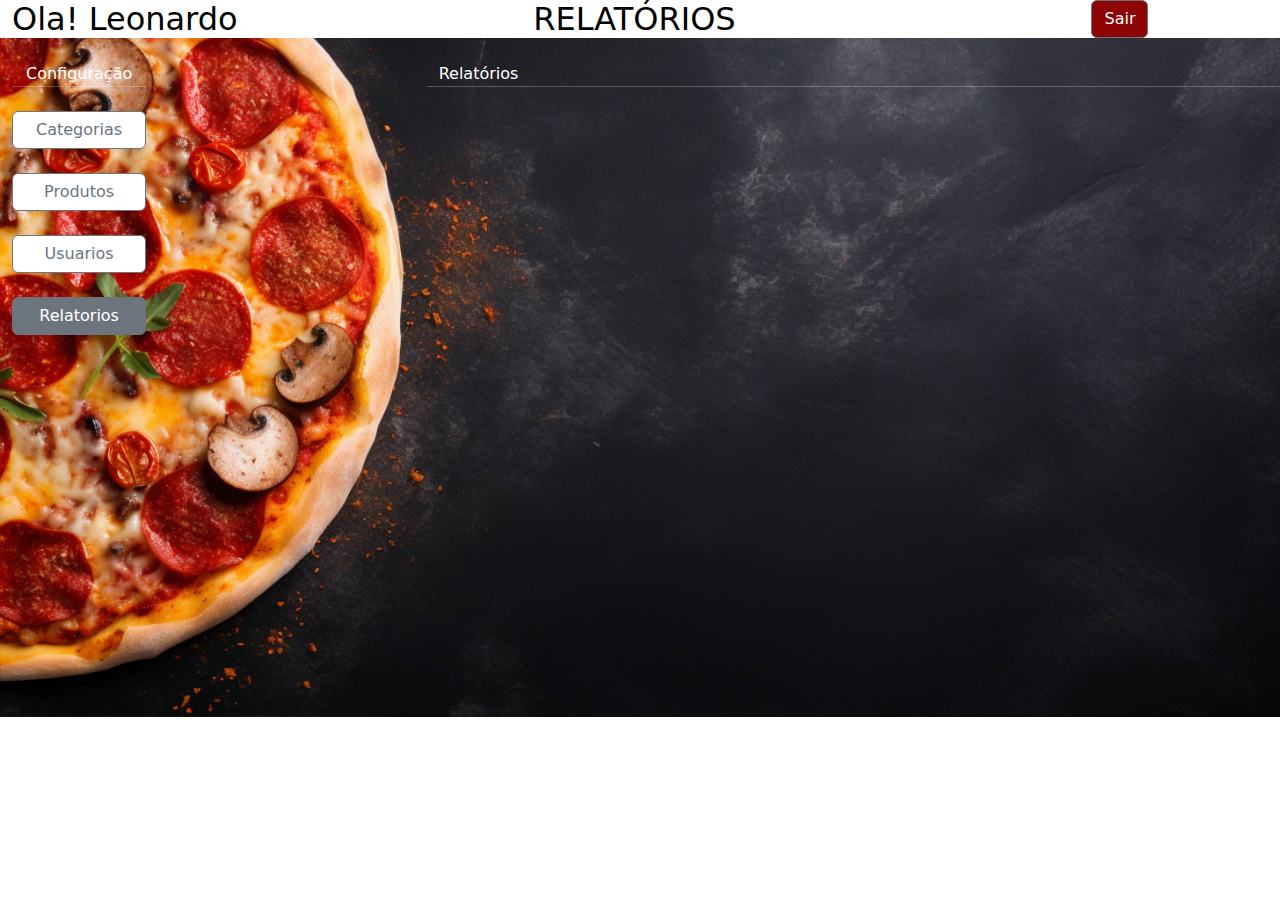
<file: Pizzaria R&L Versão Final/Relatórios.html>
<!DOCTYPE html>
<html>

<head>
	<meta charset="utf-8">
	<meta name="viewport" content="width=device-width, initial-scale=1">
	<link href="https://cdn.jsdelivr.net/npm/bootstrap@5.3.3/dist/css/bootstrap.min.css" rel="stylesheet"
		integrity="sha384-QWTKZyjpPEjISv5WaRU9OFeRpok6YctnYmDr5pNlyT2bRjXh0JMhjY6hW+ALEwIH" crossorigin="anonymous">
	<link rel="stylesheet" type="text/css" href="css/Relatórios.css">
	<link rel="icon" type="image/x-icon" href="icon-pizza.ico">
	<title>Relatórios</title>
</head>

<body>
	<!-- nav bar  -->
	<div class="container-fluid text-center  barra">
		<div class="row justify-content-between">
			<div class="col-3">
				<h2 class="nav">Ola! Leonardo</span>
			</div>
			<div class="col-2 ">
				<h2 class="nav">RELATÓRIOS</span>
			</div>
			<div class="col-3  ms-4">
				<a href="index.html"  class="btn btn-secondary "  role="button">Sair</a>
			</div>
		</div>
	</div>
	<br>

	<!-- texto centrais e linhas -->

	<div class="container-fluid">
		<div class="row">
			<div class="col-4">
				<div class="col-4 text-center">
					<label>Configuração</label>
					<hr>
					<br>
				</div>

				<div class="row-align-items-center ">
					<div class="col-4">
						<div class="d-grid gap-2">
							<a href="categoria.html" class="btn btn-outline-secondary">Categorias</a>
						</div>
						<br>
					</div>
				</div>


				<div class="row-align-items-center ">
					<div class="col-4">
						<div class="d-grid gap-2">
							<a href="Produtos.html" class="btn btn-outline-secondary ">Produtos</a>
						</div>
						<br>
					</div>
				</div>


				<div class="row-align-items-center">
					<div class="col-4">
						<div class="d-grid gap-2">
							<a href="Usuários.html" class="btn btn-outline-secondary">Usuarios</a>
						</div>
						<br>
					</div>
				</div>


				<div class="row-align-items-center">
					<div class="col-4">
						<div class="d-grid gap-2">
							<a href="Relatórios.html" class="btn btn-outline-secondary active">Relatorios</a>
						</div>
						<br>
					</div>
				</div>
			</div>





			<div class="col-8">
				<form>
					<div class="row ">
						<label>Relatórios</label>
						<hr>
		</div>
	</div>
</body>

</html>
</file>
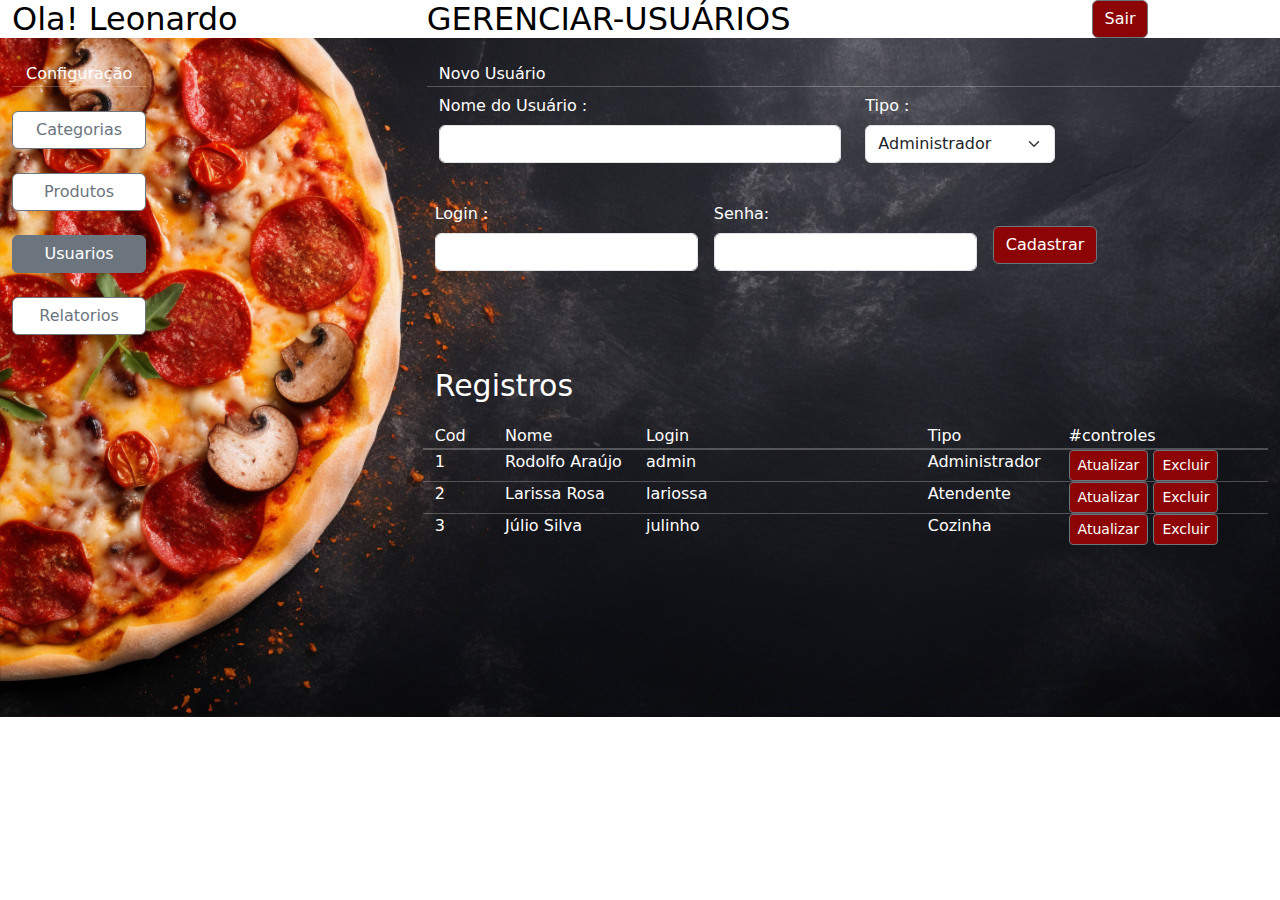
<file: Pizzaria R&L Versão Final/Usuários.html>
<!DOCTYPE html>
<html>

<head>
	<meta charset="utf-8">
	<meta name="viewport" content="width=device-width, initial-scale=1">
	<link href="https://cdn.jsdelivr.net/npm/bootstrap@5.3.3/dist/css/bootstrap.min.css" rel="stylesheet"
		integrity="sha384-QWTKZyjpPEjISv5WaRU9OFeRpok6YctnYmDr5pNlyT2bRjXh0JMhjY6hW+ALEwIH" crossorigin="anonymous">
	<link rel="stylesheet" type="text/css" href="css/Usuários.css">
	<link rel="icon" type="image/x-icon" href="icon-pizza.ico">
	<title>Usuários</title>
</head>

<body>
	<!-- nav bar  -->
	<div class="container-fluid text-center  barra">
		<div class="row justify-content-between">
			<div class="col-3">
				<h2 class="nav">Ola! Leonardo</span>
			</div>
			<div class="col-4 ">
				<h2 class="nav">GERENCIAR-USUÁRIOS</span>
			</div>
			<div class="col-3  ms-4">
				<a   href="index.html"  class="btn btn-secondary " href="index.html" role="button">Sair</a>
			</div>
		</div>
	</div>
	<br>

	<!-- texto centrais e linhas -->

	<div class="container-fluid">
		<div class="row">
			<div class="col-4">
				<div class="col-4 text-center">
					<label>Configuração</label>
					<hr>
					<br>
				</div>

				<div class="row-align-items-center ">
					<div class="col-4">
						<div class="d-grid gap-2">
							<a href="categoria.html" class="btn btn-outline-secondary">Categorias</a>
						</div>
						<br>
					</div>
				</div>


				<div class="row-align-items-center ">
					<div class="col-4">
						<div class="d-grid gap-2">
							<a href="Produtos.html" class="btn btn-outline-secondary ">Produtos</a>
						</div>
						<br>
					</div>
				</div>


				<div class="row-align-items-center">
					<div class="col-4">
						<div class="d-grid gap-2">
							<a href="Usuários.html" class="btn btn-outline-secondary active">Usuarios</a>
						</div>
						<br>
					</div>
				</div>


				<div class="row-align-items-center">
					<div class="col-4">
						<div class="d-grid gap-2">
							<a href="Relatórios.html" class="btn btn-outline-secondary">Relatorios</a>
						</div>
						<br>
					</div>
				</div>
			</div>





			<div class="col-8">
				<form>
					<div class="row ">
						<label>Novo Usuário</label>
					<hr>
						<div class="col-6">
							<label class="col-form-label" for="nm_usuario">Nome do Usuário :</label>
							<input type="text" name="nm_usuario" class="form-control">
						</div>
						<div class="col-3">
							<label class="col-form-label" for="ds_tipo">Tipo :</label>
							<select name="tipo" class="form-select">
								<option>Administrador</option>
								<option>Atendente</option>
								<option>Cozinha</option>
							</select>
						</div>

						<div class="row  g-3 align-items-center">
							<div class="col-4">
								<label class="col-form-label" for="nm_login">Login :</label>
								<input type="text" name="nm_login" class="form-control">
							</div>
							<div class="col-4">
								<label class="col-form-label" for="nm_senha">Senha:</label>
								<input type="password" name="nm_senha" class="form-control">
							</div>
							<div class="col-4">
								<button class="btn btn-secondary mt-4">Cadastrar</button>
							</div>
				</form>
				<!-- linha para poder separar as row  -->

				<div style="height: 60px;"></div>

				<div class="row-6">
					<div style="font-size: 30px; color: #FFFFFF;">Registros</div>
				</div>

				<!-- parte inferior do sistema  -->
				<div class="col">

					<div class="row">
						<div class="col-1">
							<label>Cod</label>
						</div>
						<div class="col-2">
							<label>Nome</label>
						</div>
						<div class="col-2">
							<label>Login</label>
						</div>
						<div class="col-2">
							<label></label>
						</div>
						<div class="col-2">
							<label >Tipo</label>
						</div>
						<div class="col">
							<label>#controles</label>
						</div>
						<hr>
					</div>

					<div class="row">
						<hr>
						<div class="col-1">
							<label>1</label>
						</div>
						<div class="col-2 align-items-start">
							<label>Rodolfo Araújo</label>
						</div>
						<div class="col-4 align-items-start">
							<label>admin</label>
						</div>
						<div class="col-2 align-items-start">
							<label>Administrador</label>
						</div>
						<div class="col">
							<button class="btn btn-secondary btn-sm">Atualizar</button>
							<button class="btn btn-secondary btn-sm">Excluir</button>
						</div>
					</div>

					<div class="row">
						<hr>
						<div class="col-1">
							<label>2</label>
						</div>
						<div class="col-2 align-items-start">
							<label>Larissa Rosa</label>
						</div>
						<div class="col-4 align-items-start">
							<label>lariossa</label>
						</div>
						<div class="col-2 align-items-start">
							<label>Atendente</label>
						</div>
						<div class="col">
							<button class="btn btn-secondary btn-sm">Atualizar</button>
							<button class="btn btn-secondary btn-sm">Excluir</button>
						</div>
					</div>

					<div class="row">
						<hr>
						<div class="col-1">
							<label>3</label>
						</div>
						<div class="col-2 align-items-start">
							<label>Júlio Silva</label>
						</div>
						<div class="col-4 align-items-start">
							<label>julinho</label>
						</div>
						<div class="col-2 align-items-start">
							<label>Cozinha</label>
						</div>
						<div class="col">
							<button class="btn btn-secondary btn-sm">Atualizar</button>
							<button class="btn btn-secondary btn-sm">Excluir</button>
						</div>
						</div>
					</div>
				</div>
			</div>
		</div>
	</div>
</body>

</html>
</file>
<file: Pizzaria R&L Versão Final/css/style-login.css>
.login{
		position: absolute;
		width: 100%;
		height: 100%;
		background-image: url("https://img.freepik.com/premium-photo/pepperoni-pizza-black-background-hot-pepperoni-pizza-top-view-banner-generative-ai_446633-8398.jpg?w=1060");
		background-repeat: no-repeat;
		background-size: cover;
		z-index: -1;
	}

	.lablogin{
		color: #FFFFFF;
	}

	.labsenha{
		color: #FFFFFF;
	}

	.caixalogin{
		padding: 40px;
		border: 2px solid #FFFFFF;
		border-radius: 10px;
	}

	.form-control{
		background-color: #CDCDCD;
	}

	body{
		background-image: url("https://img.freepik.com/premium-photo/pepperoni-pizza-black-background-hot-pepperoni-pizza-top-view-banner-generative-ai_446633-8398.jpg?w=1060");
				background-repeat: no-repeat;
	}
</file>
<file: Pizzaria R&L Versão Final/css/administrador.css>
.btn-secondary{
background-color:#8C0404;

}
.btn-secondary:hover{
background-color:orangered;
}
	.btn-outline-secondary{
		background-color: white;
	}
body{
background-repeat: no-repeat;
background-size: cover;
background-image: url('fundo.jpg');
}
h2{
	color: white;
}
.nav{
	color: black;
}
.barra{
	background-color: white;


}
label{
	color: white;
}
hr{
	color: white;
	margin: 0;
	padding: 0;
	
}
</file>
<file: Pizzaria R&L Versão Final/css/Atendimento-Delivery.css>
.nav{
	color: black;
}
.barra{
	background-color: white;


}
body{
background-repeat: no-repeat;
background-size: cover;
background-image: url('fundo.jpg');
}
.btn-secondary{
background-color: #8C0404;

}
.btn-secondary:hover{
background-color:orangered;
}
.btn-outline-secondary{
background-color: white;
	}
	label{
	color: white;
}
hr{
	color: white;
	margin: 0;
	padding: 0;
}
.categoriatb{
	color: white;
	background-color: black;
}
</file>
<file: Pizzaria R&L Versão Final/css/Atendimento-mesas.css>
.nav{
	color: black;
}
.barra{
	background-color: white;


}
body{
background-repeat: no-repeat;
background-size: cover;
background-image: url('fundo.jpg');
}
.btn-secondary{
background-color: #8C0404;

}
.btn-secondary:hover{
background-color:orangered;
}
.btn-outline-secondary{
background-color: white;
	}
	label{
	color: white;
}
hr{
	color: white;
	margin: 0;
	padding: 0;
}
.categoriatb{
	color: white;
	background-color: black;
}
</file>
<file: Pizzaria R&L Versão Final/css/restaurante.css>
.nav{
	color: black;
}
.barra{
	background-color: white;


}
body{
background-repeat: no-repeat;
background-size: cover;
background-image: url('fundo.jpg');
}
.btn-secondary{
background-color: #8C0404;

}
.btn-secondary:hover{
background-color:orangered;
}
.btn-outline-secondary{
background-color: white;
	}
	label{
	color: white;
}
hr{
	color: white;
	margin: 0;
	padding: 0;
}
.linha1{
	background-color: #373740;
	opacity: 8;
}
</file>
<file: Pizzaria R&L Versão Final/css/Novo Pedido Delivery.css>
.nav{
	color: black;
}
.barra{
	background-color: white;


}
body{
background-repeat: no-repeat;
background-size: cover;
background-image: url('fundo.jpg');
}
.btn-secondary{
background-color: #8C0404;

}
.btn-secondary:hover{
background-color:orangered;
}
.btn-outline-secondary{
background-color: white;
	}
	label{
	color: white;
}
hr{
	color: white;
	margin: 0;
	padding: 0;
}
.categoriatb{
	color: white;
	background-color: black;
}
</file>
<file: Pizzaria R&L Versão Final/css/Novo Pedido Restaurante.css>
.nav{
	color: black;
}
.barra{
	background-color: white;


}
body{
background-repeat: no-repeat;
background-size: cover;
background-image: url('fundo.jpg');
}
.btn-secondary{
background-color: #8C0404;

}
.btn-secondary:hover{
background-color:orangered;
}
.btn-outline-secondary{
background-color: white;
	}
	label{
	color: white;
}
hr{
	color: white;
	margin: 0;
	padding: 0;
}
.categoriatb{
	color: white;
	background-color: black;
}
</file>
<file: Pizzaria R&L Versão Final/css/produtos.css>
.nav{
	color: black;
}
.barra{
	background-color: white;


}
body{
background-repeat: no-repeat;
background-size: cover;
background-image: url('fundo.jpg');
}
.btn-secondary{
background-color: #8C0404;

}
.btn-secondary:hover{
background-color:orangered;
}
.btn-outline-secondary{
background-color: white;
	}
	label{
	color: white;
}
hr{
	color: white;
	margin: 0;
	padding: 0;
}
.categoriatb{
	color: white;
	background-color: black;
}
</file>
<file: Pizzaria R&L Versão Final/css/Relatórios.css>
.nav{
	color: black;
}
.barra{
	background-color: white;


}
body{
background-repeat: no-repeat;
background-size: cover;
background-image: url('fundo.jpg');
}
.btn-secondary{
background-color: #8C0404;

}
.btn-secondary:hover{
background-color:orangered;
}
.btn-outline-secondary{
background-color: white;
	}
	label{
	color: white;
}
hr{
	color: white;
	margin: 0;
	padding: 0;
}
.categoriatb{
	color: white;
	background-color: black;
}
</file>
<file: Pizzaria R&L Versão Final/css/Usuários.css>
.nav{
	color: black;
}
.barra{
	background-color: white;


}
body{
background-repeat: no-repeat;
background-size: cover;
background-image: url('fundo.jpg');
}
.btn-secondary{
background-color: #8C0404;

}
.btn-secondary:hover{
background-color:orangered;
}
.btn-outline-secondary{
background-color: white;
	}
	label{
	color: white;
}
hr{
	color: white;
	margin: 0;
	padding: 0;
}
.categoriatb{
	color: white;
	background-color: black;
}
</file>
